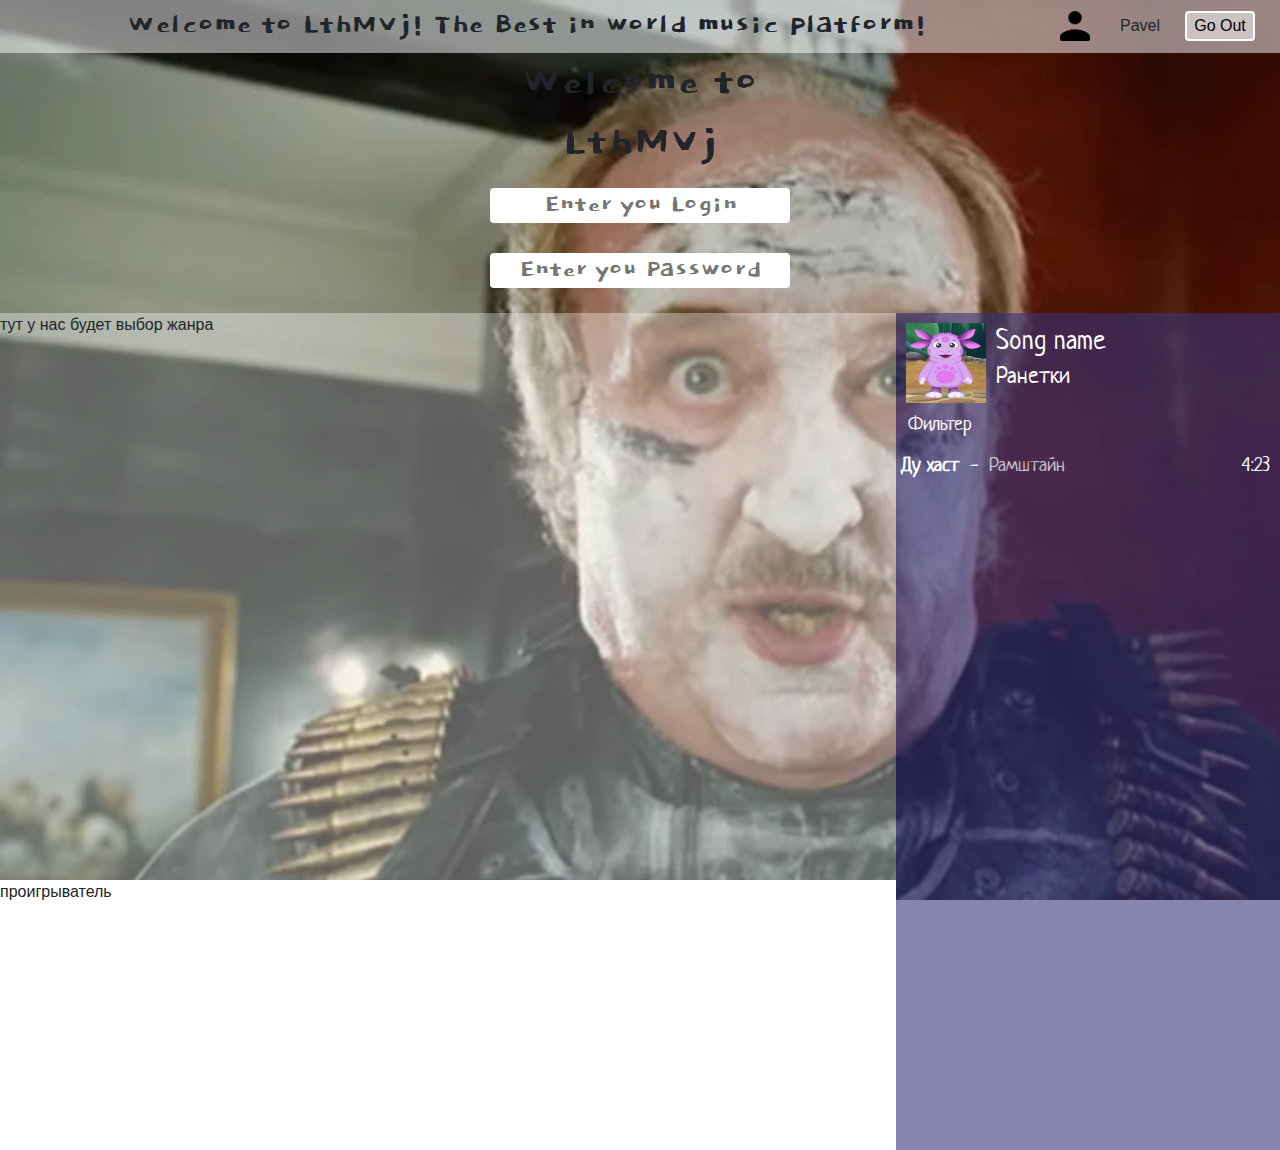
<file: LthMVj.github.io-master/index.html>
<!DOCTYPE html>
<html lang="ru">
<head>
    <meta charset="UTF-8">
    <title>LthMVj</title>
    <link rel="stylesheet" href="https://maxcdn.bootstrapcdn.com/bootstrap/4.0.0/css/bootstrap.min.css" integrity="sha384-Gn5384xqQ1aoWXA+058RXPxPg6fy4IWvTNh0E263XmFcJlSAwiGgFAW/dAiS6JXm" crossorigin="anonymous">
    <link rel="stylesheet" href="https://use.fontawesome.com/releases/v5.8.1/css/all.css" integrity="sha384-50oBUHEmvpQ+1lW4y57PTFmhCaXp0ML5d60M1M7uH2+nqUivzIebhndOJK28anvf" crossorigin="anonymous">
    <link rel="stylesheet" href="css/style.css">
</head>
<body>
    <div class="wrapper">
        <nav class="nav d-f">
            <span class="nav__header">Welcome to LthMVj! The Best in world music platform!</span>
           <i class="nav__icon"></i>
           <span class="nav__name">Pavel</span>
           <button class="nav__out">Go Out</button>
       </nav>
        <div class="contain d-f">
           <h1 class="contain__header">Welcome to LthMVj</h1>
           <div class="block-input">
               <input class="contain__input" id="input_login" type="text" placeholder="Enter you Login">
                <input class="contain__input" id="input_pass" type="password" placeholder="Enter you Password">
           </div>
        </div>
        <section class="content">
            <div class="block-menu-player">
                <article class="content-menu">
                   тут у нас будет выбор жанра
                </article>
                <aside class="player"> проигрыватель</aside>
            </div>
            <aside class="content-playlist">
                <div class="content-playlist-header">
                    <img class="content-playlist-song-img" src="img/1.jpeg" alt="song-name">
                    <div class="content-playlist-text">
                        <h3 class="content-playlist-text-main">Song name</h3>
                        <div class="content-playlist-text-rating">
                            <i class="fas fa-star"></i>
                            <i class="fas fa-star"></i>
                            <i class="fas fa-star"></i>
                            <i class="far fa-star"></i>
                            <i class="far fa-star"></i>
                        </div>
                        <h4 class="content-playlist-text-group">
                            Ранетки
                        </h4>
                    </div>
                </div>
                <div class="filter">
                    <button class="btn" type="button" data-toggle="collapse" data-target="#collapseExample" aria-expanded="false" aria-controls="collapseExample">
                        Фильтер
                    </button>

                    <div class="collapse" id="collapseExample">
                        <div class="card card-body">
                            <p class="filter-variant">По алфавиту</p>
                            <p class="filter-variant">По исполнителю</p>
                            <p class="filter-variant">По хер</p>
                        </div>
                    </div>
                </div>
                <ul class="playlist-songs">
                    <li class="song">
                        <span class="playlist-songs-name">Ду хаст</span>
                        <span class="playlist-songs-dash">-</span>
                        <span class="playlist-songs-group">Рамштайн</span>
                        <span class="playlist-songs-time">4:23</span>
                    </li>
                </ul>
            </aside>
        </section>
    </div>

<script type="text/javascript" src="data.json"></script>
<script src="https://code.jquery.com/jquery-3.2.1.slim.min.js" integrity="sha384-KJ3o2DKtIkvYIK3UENzmM7KCkRr/rE9/Qpg6aAZGJwFDMVNA/GpGFF93hXpG5KkN" crossorigin="anonymous"></script>
<script src="https://cdnjs.cloudflare.com/ajax/libs/popper.js/1.12.9/umd/popper.min.js" integrity="sha384-ApNbgh9B+Y1QKtv3Rn7W3mgPxhU9K/ScQsAP7hUibX39j7fakFPskvXusvfa0b4Q" crossorigin="anonymous"></script>
<script src="https://maxcdn.bootstrapcdn.com/bootstrap/4.0.0/js/bootstrap.min.js" integrity="sha384-JZR6Spejh4U02d8jOt6vLEHfe/JQGiRRSQQxSfFWpi1MquVdAyjUar5+76PVCmYl" crossorigin="anonymous"></script>
<script src="scripts/script.js"></script>
</body>
</html>
</file>
<file: LthMVj.github.io-master/css/style.css>
@import url('https://fonts.googleapis.com/css?family=Caveat:700|Dokdo');
@import url('https://fonts.googleapis.com/css?family=Neucha');
* {
    padding: 0;
    margin: 0;
}

body{
    margin: 0;
    padding: 0;
}
.d-f{
    display: flex;
}
.d-none{
    display: none;
}
.wrapper{
    display: flex;
    flex-direction: column;
    width: 100vw;
    height: 100vh;
    background: url(../img/bg.png) no-repeat;
    background-size: cover;
}
.nav{
    height: 7vh;
    width: 100vw;
    justify-content: flex-end;
    align-items: center;
    background-color: rgba(255, 255, 255, .5);
}
.nav__header{
    margin: auto;
    font-size: 220%;
    font-family: 'Dokdo', cursive;
}
.nav__icon{
    display: flex;
    background-image: url(../img/nav-icon.png);
    width: 40px;
    height: 40px;
    margin-right: 25px;
    background-size: contain
}
.nav__name{
    display: flex;
    margin-right: 25px;
}
.nav__out{
    margin-right: 25px;
    background: none;
    border:2px solid white;
    border-radius: 4px;
    outline: none;
    width: 70px;
    height: 30px;
    background-color: rgba(255, 255, 255, .5);
}
.nav__out:active{
    border:2px solid rgba(255, 255, 255, .5);
    background-color: #fff;
}

.contain__header{
    display: flex;
    font-size: 50px;
    text-align: center;
    font-family: 'Dokdo', cursive;
    margin: 0;
    flex-grow: 1;
}
.block-input{
    display: flex;
    flex-direction: column;
    height: 140px;
    flex-grow: 1;
}
.contain{
    flex-direction: column;
    width: 400px;
    height: 500px;
    justify-content:center;
    align-items: center;
    margin: auto;
    transition: height .4s linear;
}
.contain:hover{
    height:300px;
}
.contain__input{
    margin: 15px;
    height: 35px;
    width: 300px;
    border:none;
    outline: none;
    border-radius: 4px;
    text-align: center;
    font-size: 30px;
    font-family: 'Dokdo', cursive;
}
.content{
    display: flex;
    width: 100vw;
    height: 93vh;
    background: rgba(255, 255, 255, .2);
}
.block-menu-player{
    display: flex;
    flex-direction: column;
}
.content-menu{
    display: flex;
    width: 70vw;
    height: 63vh;
    background: rgba(255, 255, 255, .2);
}

.player{
    display: flex;
    height: 30vh;
    width: 70vw;
    background: rgba(255, 255, 255, 1);
}

/*playlist start*/
.content-playlist{
    width: 30vw;
    height: 93vh;
    background:rgb(7%, 4%, 38%, .5);;
    overflow: auto;
    color: #fff;
    font-family: 'Neucha', cursive;
}

.content-playlist-header {
    display: flex;
}
.content-playlist-song-img {
    width: 80px;
    height: 80px;
    margin: 10px 10px 0 10px;
}
.content-playlist-text-main {
    margin: 10px 0 5px 0;
}
.content-playlist-text-group {
    margin: 5px 0 0 0;
}
.fa-star {
    color: gold;
}
.fa-star {
    color: gold;
}
.btn{
    background: none;
    color: #fff;
    font-size: 20px;
    border: none !important;
}
.btn:hover {
    color: gold;
}
.card-body {
    background: none;
    border: none;
}
.filter-variant {
    cursor: pointer;
}
.filter-variant:hover {
    color: gold;
}
.song {
    list-style: none;
    width: 100%;
    font-size: 20px;
    margin-top: 5px;
    margin-bottom: 5px;
}
.playlist-songs-name {
    margin-left: 5px;
    font-weight: bold;
}
.playlist-songs-dash {
    margin-left: 5px;
    margin-right: 5px;
}
.playlist-songs-group {
    opacity: 0.7;
}
.playlist-songs-time {
    float: right;
    margin-right: 10px;
}

/*playlist end*/
</file>
